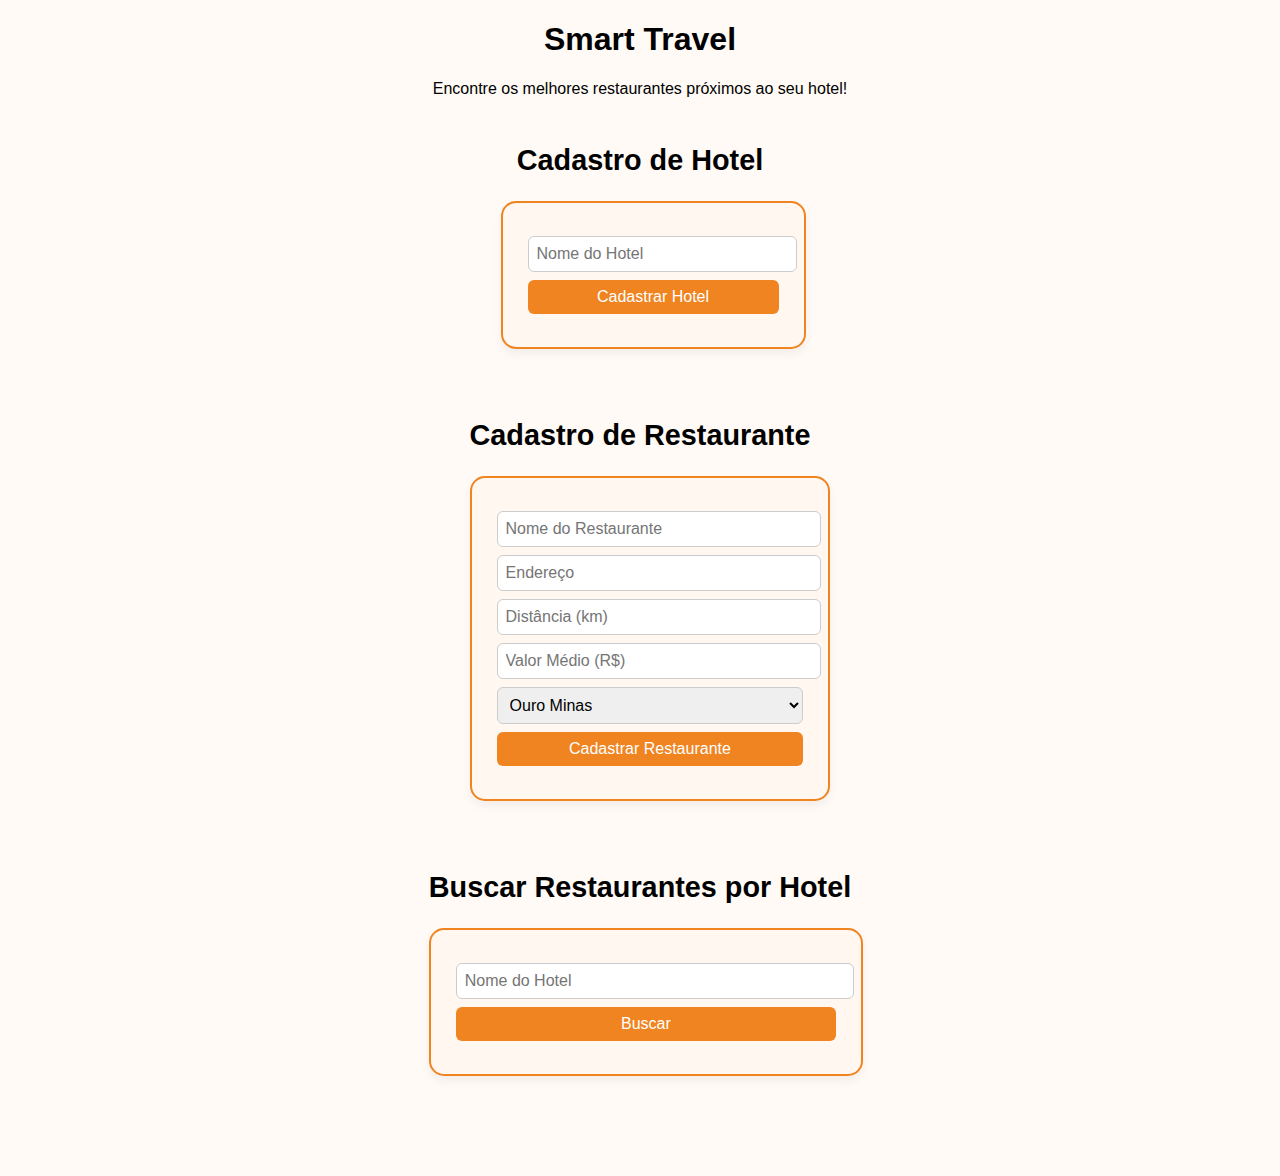
<file: teste2/index.html>
<!DOCTYPE html>
<html lang="pt-BR">
<head>
  <meta charset="UTF-8" />
  <title>Smart Travel - CRUD</title>
  <link rel="stylesheet" href="style.css" />
</head>
<body>
  <header>
    <h1>Smart Travel</h1>
    <p>Encontre os melhores restaurantes próximos ao seu hotel!</p>
  </header>

  <section class="form-block">
    <h2>Cadastro de Hotel</h2>
    <div class="form-container">
      <input type="text" id="nomeHotel" placeholder="Nome do Hotel" />
      <button onclick="cadastrarHotel()">Cadastrar Hotel</button>
    </div>
  </section>

  <section class="form-block">
    <h2>Cadastro de Restaurante</h2>
    <div class="form-container">
      <input type="text" id="nomeRestaurante" placeholder="Nome do Restaurante" />
      <input type="text" id="enderecoRestaurante" placeholder="Endereço" />
      <input type="number" id="distanciaRestaurante" placeholder="Distância (km)" />
      <input type="number" id="valorRestaurante" placeholder="Valor Médio (R$)" />
      <select id="hotelReferencia"></select>
      <button onclick="cadastrarRestaurante()">Cadastrar Restaurante</button>
    </div>
  </section>

  <section class="form-block">
    <h2>Buscar Restaurantes por Hotel</h2>
    <div class="form-container">
      <input type="text" id="buscaHotel" placeholder="Nome do Hotel" />
      <button onclick="buscarRestaurantes()">Buscar</button>
    </div>
  </section>

  <div id="resultados" class="resultados"></div>

  <script src="script.js"></script>
</body>
</html>
</file>
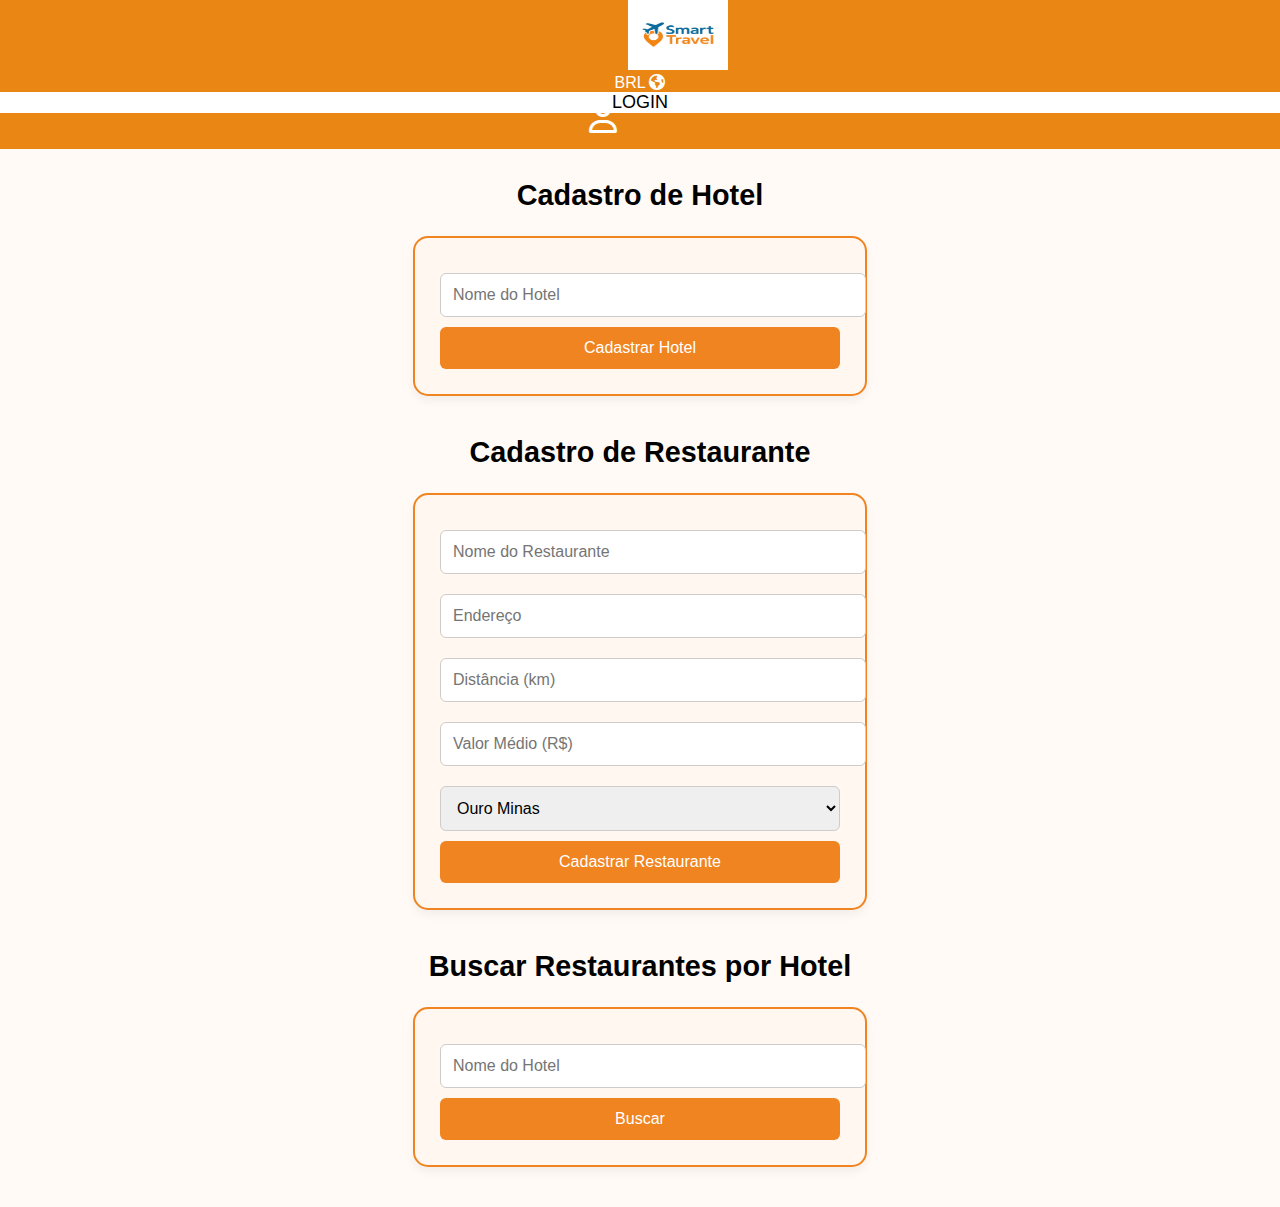
<file: DIW_Trabalho-main/teste2/index.html>
<!DOCTYPE html>
<html lang="en">
<head>
    <meta charset="UTF-8">
    <meta name="viewport" content="width=device-width, initial-scale=1.0">
    <title>SmartTravel</title>
    <link rel="stylesheet" href="style.css">
    <link rel="stylesheet" href="https://cdnjs.cloudflare.com/ajax/libs/font-awesome/6.5.0/css/all.min.css">
    <link href="https://cdn.jsdelivr.net/npm/bootstrap@5.3.5/dist/css/bootstrap.min.css" rel="stylesheet" integrity="sha384-SgOJa3DmI69IUzQ2PVdRZhwQ+dy64/BUtbMJw1MZ8t5HZApcHrRKUc4W0kG879m7" crossorigin="anonymous">
</head>
<body>
 
    <header class="d-flex cab position-relative cab container-fluid">

        <img src="logo.png" id="logo">
        <p class="position-absolute" id="iconworld">BRL <i class="fa-solid fa-earth-americas"></i></p>
        <p class="position-absolute py-1 px-3" id="nomelogin">LOGIN</p>
        <i class="fa-regular fa-user fa-2x position-absolute" id="iconuser"></i>

    </header>

  <section class="form-block">
    <h2>Cadastro de Hotel</h2>
    <div class="form-container">
      <input type="text" id="nomeHotel" placeholder="Nome do Hotel" />
      <button onclick="cadastrarHotel()">Cadastrar Hotel</button>
    </div>
  </section>

  <section class="form-block">
    <h2>Cadastro de Restaurante</h2>
    <div class="form-container">
      <input type="text" id="nomeRestaurante" placeholder="Nome do Restaurante" />
      <input type="text" id="enderecoRestaurante" placeholder="Endereço" />
      <input type="number" id="distanciaRestaurante" placeholder="Distância (km)" />
      <input type="number" id="valorRestaurante" placeholder="Valor Médio (R$)" />
      <select id="hotelReferencia"></select>
      <button onclick="cadastrarRestaurante()">Cadastrar Restaurante</button>
    </div>
  </section>

  <section class="form-block">
    <h2>Buscar Restaurantes por Hotel</h2>
    <div class="form-container">
      <input type="text" id="buscaHotel" placeholder="Nome do Hotel" />
      <button onclick="buscarRestaurantes()">Buscar</button>
    </div>
  </section>

  <div id="resultados" class="resultados"></div>

  <script src="script.js"></script>
</body>
</html>
</file>
<file: teste2/style.css>
body {
  font-family: 'Segoe UI', sans-serif;
  background-color: #fffaf5;
  margin: 0;
  padding: 0;
  text-align: center;
  padding: 1rem;
}

@keyframes mover {
  from { transform: translateX(0); }
  to { transform: translateX(30px); }
}

section h2 {
  text-align: center;
  margin-top: 30px;
  font-size: 1.8em;
}

.form-block {
  margin-bottom: 40px;
}

.form-container {
  background: #fff7f0;
  border: 2px solid #ef8421;
  padding: 25px;
  border-radius: 15px;
  width: 90%;
  max-width: 400px;
  margin: 0 auto;
  box-shadow: 0 5px 10px rgba(0,0,0,0.05);
}

input, select {
  width: 100%;
  margin: 10px 0;
  padding: 12px;
  border-radius: 6px;
  border: 1px solid #ccc;
  font-size: 1em;
}

button {
  background-color: #ef8421;
  color: white;
  padding: 12px;
  border: none;
  width: 100%;
  border-radius: 6px;
  font-size: 1em;
  cursor: pointer;
  transition: background-color 0.3s ease;
}

button:hover {
  background-color: #d56f15;
}

.resultados {
  width: 90%;
  max-width: 800px;
  margin: 30px auto;
}

.resultado-item {
  background: #fff;
  padding: 20px;
  border: 2px solid #ccc;
  margin-bottom: 15px;
  border-radius: 12px;
  text-align: left;
}

.resultado-item:hover {
  border-color: #ef8421;
  background-color: #fff1e5;
}
html, body{
    margin: 0;
    padding: 0;
}

.cab{
    background-color: #ea8613;
}

#logo{
    height: 70px; 
    width: 100px;
    margin-left: 75px;
    background-color:  white;
}

#iconworld{
    right: 300px;
    bottom: 0;
    margin: 0;
    color: white;
}

#nomelogin{
    right: 130px;
    bottom: 0;
    margin: 0;
    background-color: white; font-size: 18px;
}

#iconuser{
    right: 0;
    top: 50%; 
    transform: translateY(-50%);
    color: white; 
    margin-right: 75px;
    margin-top: 0.3%;
}
input, select, button {
  display: block;
  margin: 0.5rem 0;
  padding: 0.5rem;
  width: 100%;
  max-width: 400px;
}

ul {
  list-style: none;
  padding: 0;
}

li {
  background-color: #f0f0f0;
  margin: 0.3rem 0;
  padding: 0.7rem;
  border-radius: 5px;
}

@media (min-width: 768px) {
  body {
    display: flex;
    flex-direction: column;
    align-items: center;
  }

  input, select, button {
    font-size: 1rem;
  }
}
</file>
<file: DIW_Trabalho-main/teste2/style.css>
body {
  font-family: 'Segoe UI', sans-serif;
  background-color: #fffaf5;
  margin: 0;
  padding: 0;
  text-align: center;
}

@keyframes mover {
  from { transform: translateX(0); }
  to { transform: translateX(30px); }
}

section h2 {
  text-align: center;
  margin-top: 30px;
  font-size: 1.8em;
}

.form-block {
  margin-bottom: 40px;
}

.form-container {
  background: #fff7f0;
  border: 2px solid #ef8421;
  padding: 25px;
  border-radius: 15px;
  width: 90%;
  max-width: 400px;
  margin: 0 auto;
  box-shadow: 0 5px 10px rgba(0,0,0,0.05);
}

input, select {
  width: 100%;
  margin: 10px 0;
  padding: 12px;
  border-radius: 6px;
  border: 1px solid #ccc;
  font-size: 1em;
}

button {
  background-color: #ef8421;
  color: white;
  padding: 12px;
  border: none;
  width: 100%;
  border-radius: 6px;
  font-size: 1em;
  cursor: pointer;
  transition: background-color 0.3s ease;
}

button:hover {
  background-color: #d56f15;
}

.resultados {
  width: 90%;
  max-width: 800px;
  margin: 30px auto;
}

.resultado-item {
  background: #fff;
  padding: 20px;
  border: 2px solid #ccc;
  margin-bottom: 15px;
  border-radius: 12px;
  text-align: left;
}

.resultado-item:hover {
  border-color: #ef8421;
  background-color: #fff1e5;
}
html, body{
    margin: 0;
    padding: 0;
}

.cab{
    background-color: #ea8613;
}

#logo{
    height: 70px; 
    width: 100px;
    margin-left: 75px;
    background-color:  white;
}

#iconworld{
    right: 300px;
    bottom: 0;
    margin: 0;
    color: white;
}

#nomelogin{
    right: 130px;
    bottom: 0;
    margin: 0;
    background-color: white; font-size: 18px;
}

#iconuser{
    right: 0;
    top: 50%; 
    transform: translateY(-50%);
    color: white; 
    margin-right: 75px;
    margin-top: 0.3%;
}
</file>
